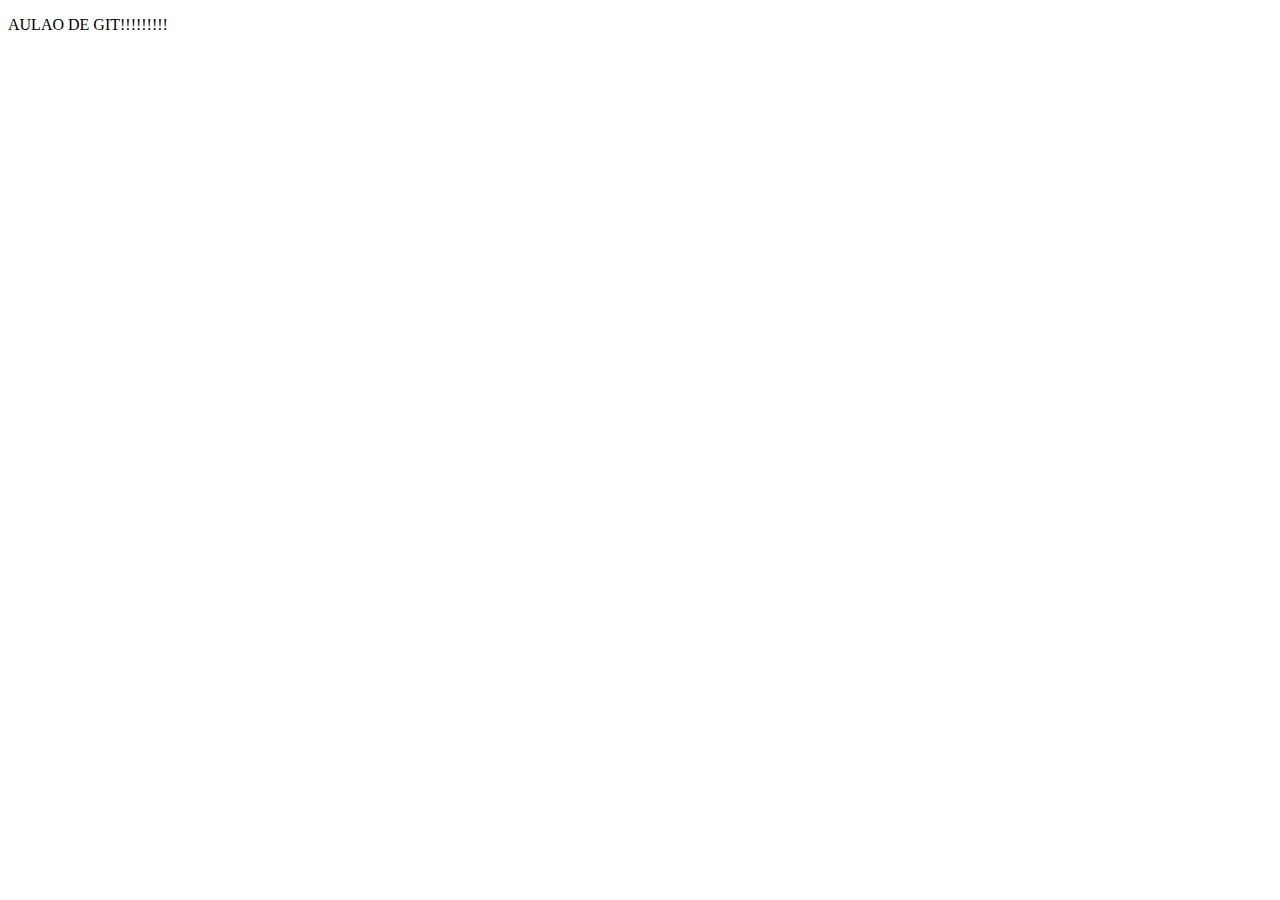
<file: index.html>
<!DOCTYPE html>
<html lang="en">
  <head>
    <meta charset="UTF-8" />
    <meta name="viewport" content="width=device-width, initial-scale=1.0" />
    <title>Document</title>
  </head>
  <body>
    <p>AULAO DE GIT!!!!!!!!!</p>
  </body>
</html>
</file>
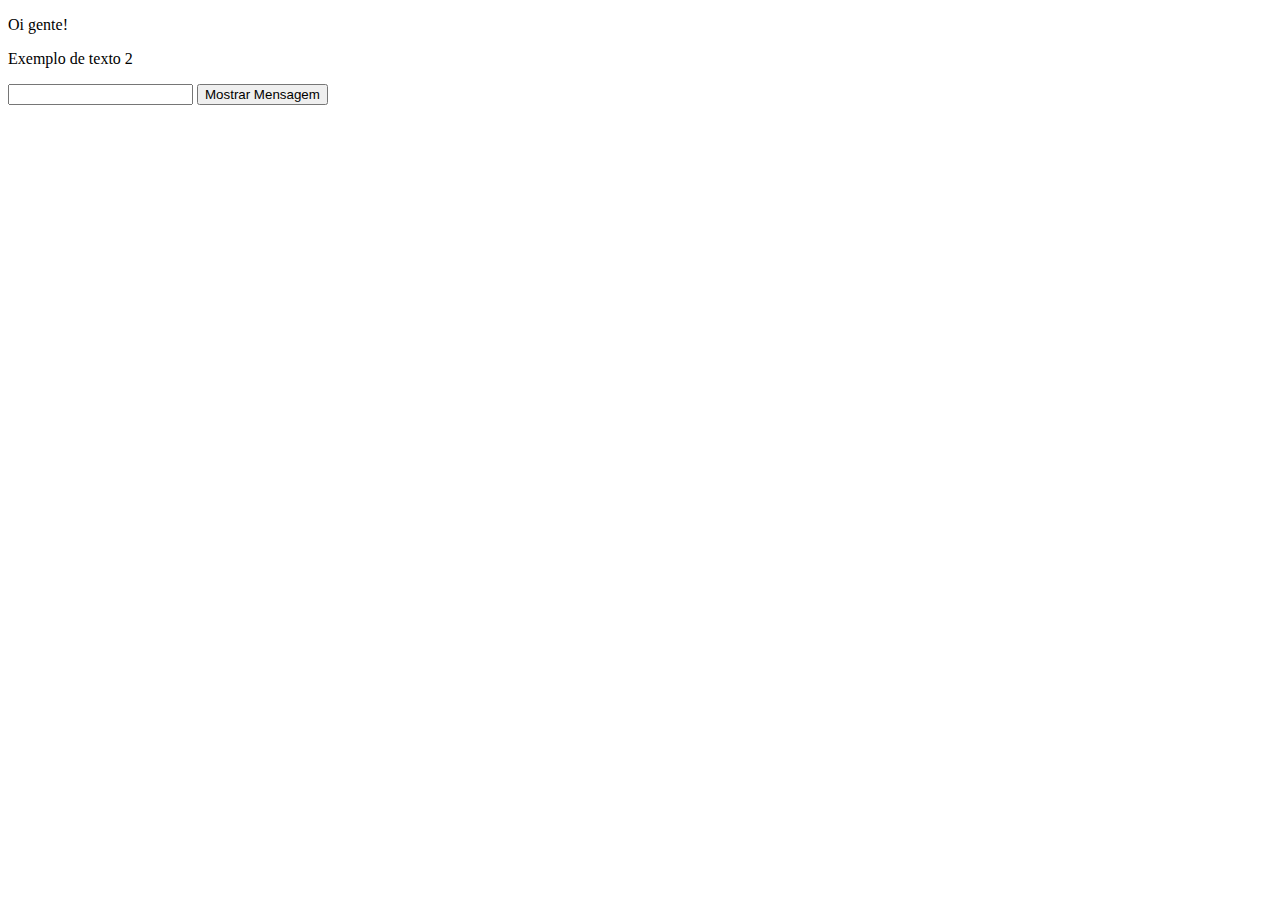
<file: aulas-javascript/exemplos/aula2/index.html>
<!DOCTYPE html>
<html lang="pt-br">
  <head>
    <meta charset="UTF-8" />
    <meta name="viewport" content="width=device-width, initial-scale=1.0" />
    <title>Aula 2 de Javascript</title>
    <script src="script.js" defer></script>
  </head>

  <body>
    <p id="saudacao" class="red">Oi gente!</p>
    <p>Exemplo de texto 2</p>

    <input id="nome" name="nome" />

    <input type="button" onclick="mostrarMensagem()" value="Mostrar Mensagem" />
  </body>
</html>
</file>
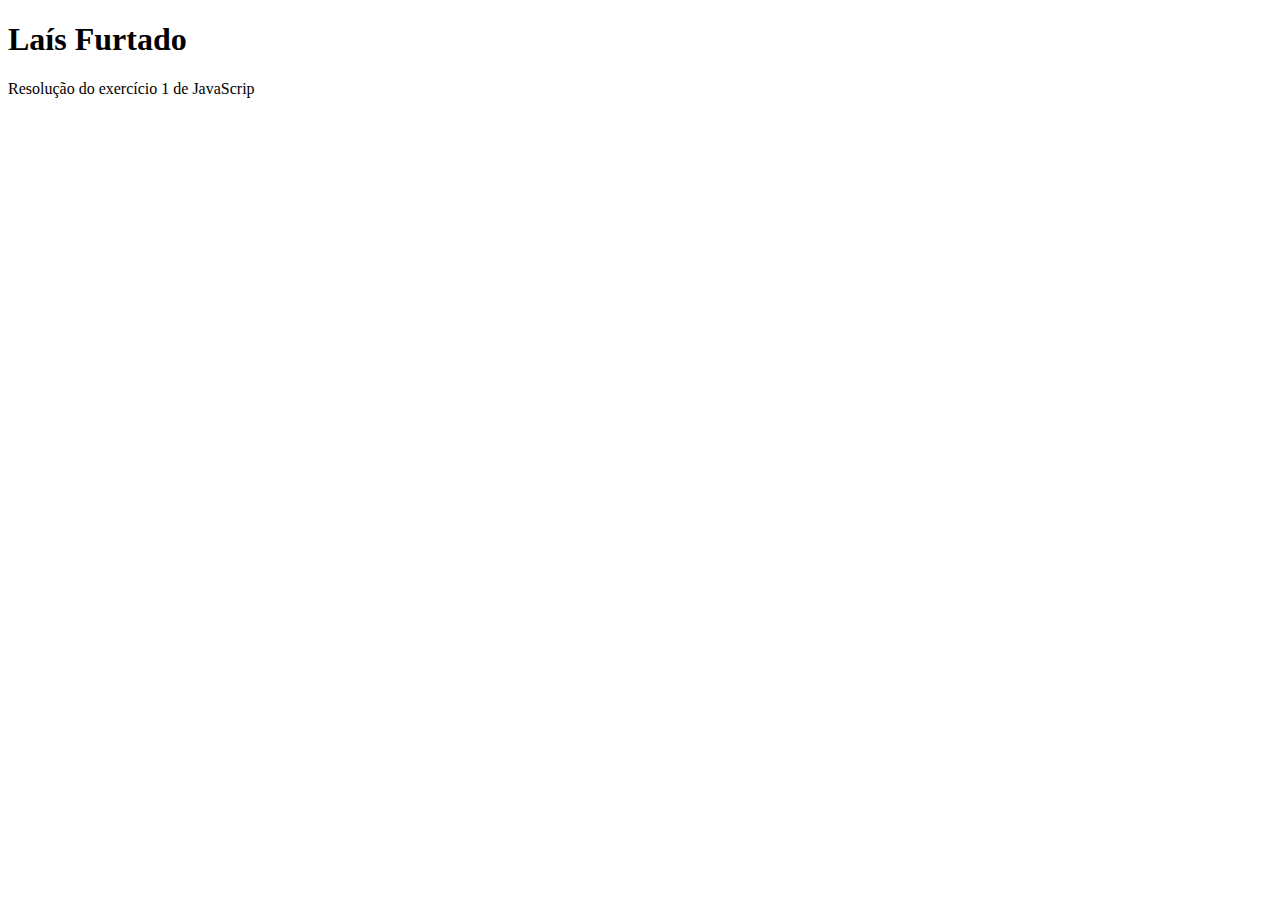
<file: aulas-javascript/exercicios/aula1/index.html>
<!DOCTYPE html>
<html>
    <head>
        <meta charset="UTF-8" />
        <title>Site da Laís Furtado</title>
        <script src="script.js" defer></script>



    </head>
    <body>
        <h1> Laís Furtado</h1>

        Resolução do exercício 1 de JavaScrip 
        

</body>
</html>
</file>
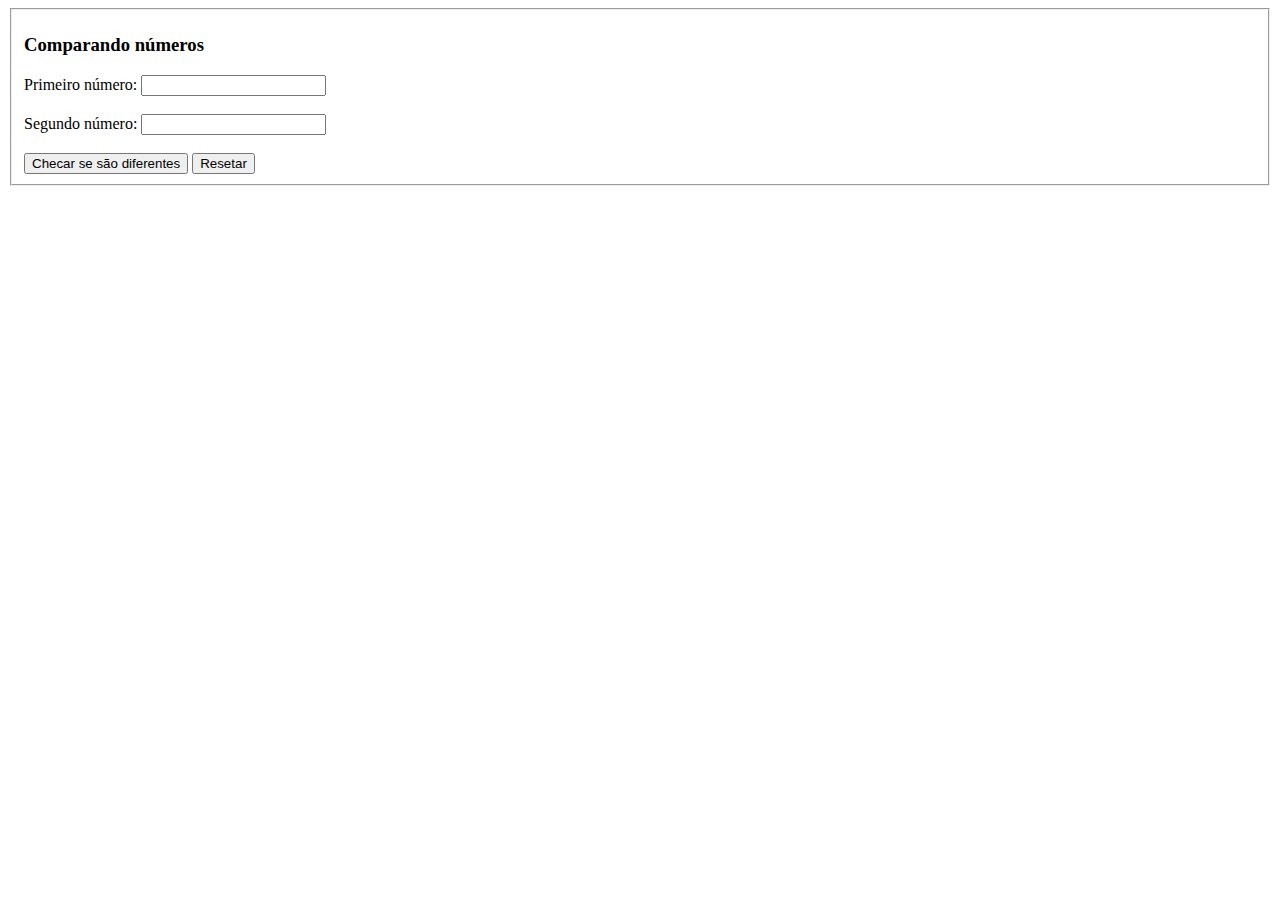
<file: aulas-javascript/exercicios/aula2/index.html>
<!DOCTYPE html>
<html lang="en">
<head>
    <meta charset="UTF-8">
    <meta name="viewport" content="width=device-width, initial-scale=1.0">
       <title>Exercício 2 - JS</title>
       <script src="script.js" defer></script>
</head>
<body>
    
    <fieldset> <form>
        
         <h3> Comparando números </h3>

        
<div> 
    <label for="numero1"> Primeiro número: </label>
<input type="number" id="numero1" name="numero1">
</div>

<br>

<div> 
    <label for="numero2"> Segundo número: </label>
<input type="number" id="numero2" name="numero2">
</div>

<br>

<button onclick='saoDiferentes()'>Checar se são diferentes</button>
<button onclick='resetar()'>Resetar</button>

    </form>
</fieldset>



</body>
</html>
</file>
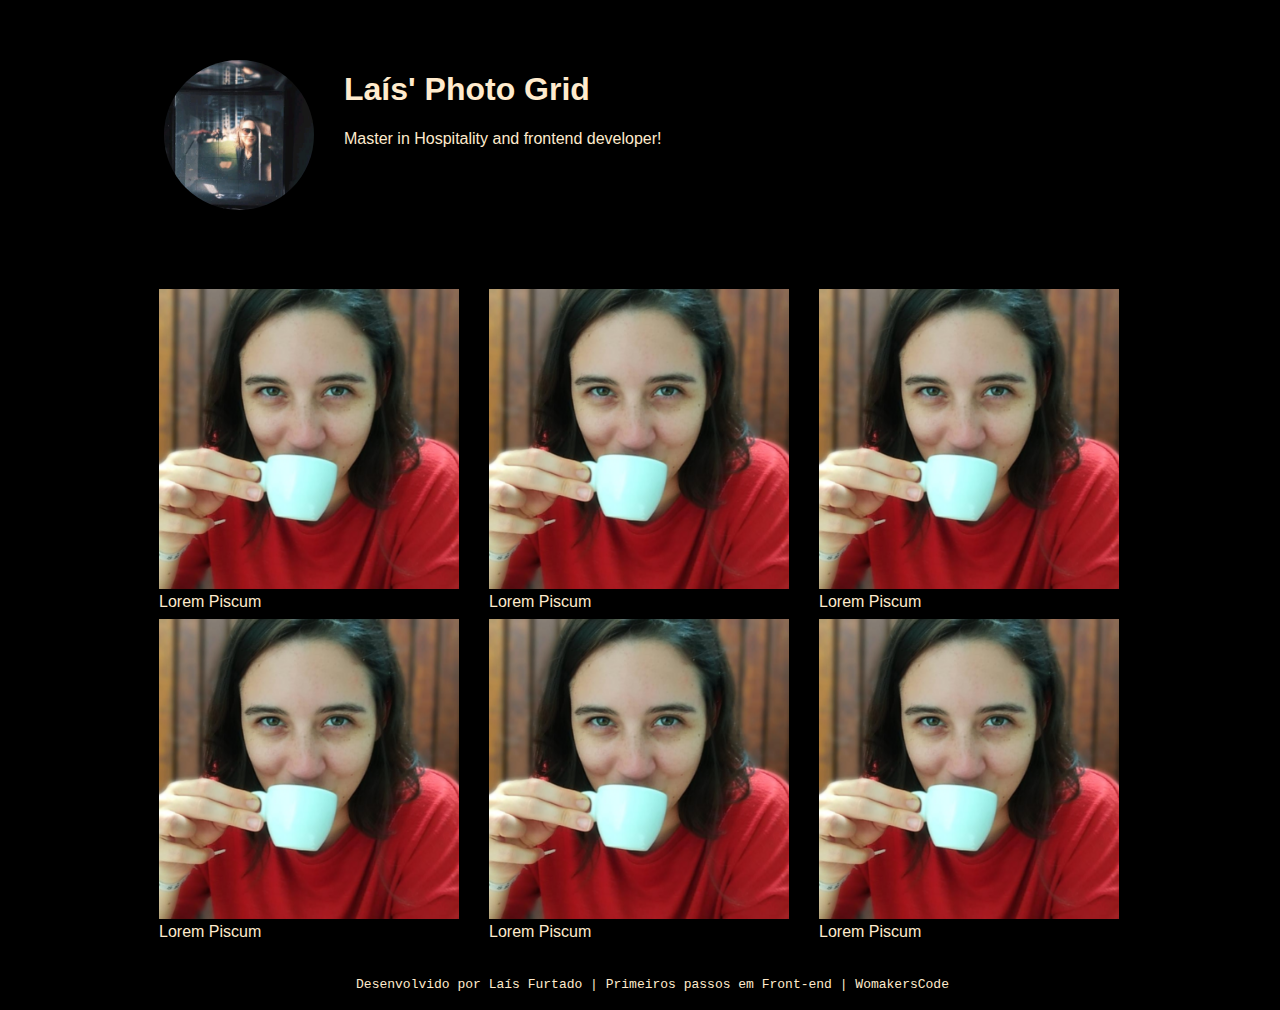
<file: aula-css/exercicios/photo-grid/aula-1/index.html>
<!DOCTYPE html>
<html lang="en">
<head>
    <meta charset="UTF-8">
    <meta name="viewport" content="width=device-width, initial-scale=1.0">
    <title>Photo Grid Laís Furtado</title>
    <link rel="stylesheet" type="text/css" href="style.css"/>
</head>

<body>

    <header>
        <div class="perfil">
            <img src="imagens/eu.jpeg" alt="Mulher vista através de lente Holleiflex"/>
        </div>
<div class="sobre">
    <h1>Laís' Photo Grid</h1>
    <p>Master in Hospitality and frontend developer!</p>
</div>
        </header>

    <div class="container">
        <div class="grid">
            <div class="item">
                <img src="imagens/IMG_20191029_131349_132.jpg" alt="mulher"/>
                <div class="item_detail">
                <span> Lorem Piscum</span>
                </div>
            </div>

            <div class="item">
                <img src="imagens/IMG_20191029_131349_132.jpg" alt="mulher">
                <div class="item_detail">
                <span> Lorem Piscum</span>
        </div>
            </div>

            <div class="item">
                <img src="imagens/IMG_20191029_131349_132.jpg" alt="mulher">
                <div class="item_detail">
                  <span> Lorem Piscum</span>
                </div>
            </div>

            <div class="item">
                <img src="imagens/IMG_20191029_131349_132.jpg" alt="mulher">
                <div class="item_detail">
                <span> Lorem Piscum</span>
                </div>
            </div>

            <div class="item">
                <img src="imagens/IMG_20191029_131349_132.jpg" alt="mulher">
                <div class="item_detail">
                <span> Lorem Piscum</span>
                </div>
            </div>

            <div class="item">
                <img src="imagens/IMG_20191029_131349_132.jpg" alt="mulher">
                <div class="item_detail">
                 <span> Lorem Piscum</span>
                </div>
            </div>
        </div>
    </div>
    <footer>
        <p>Desenvolvido por Laís Furtado | Primeiros passos em Front-end | WomakersCode</p>
    </footer>
</body>
</html>
</file>
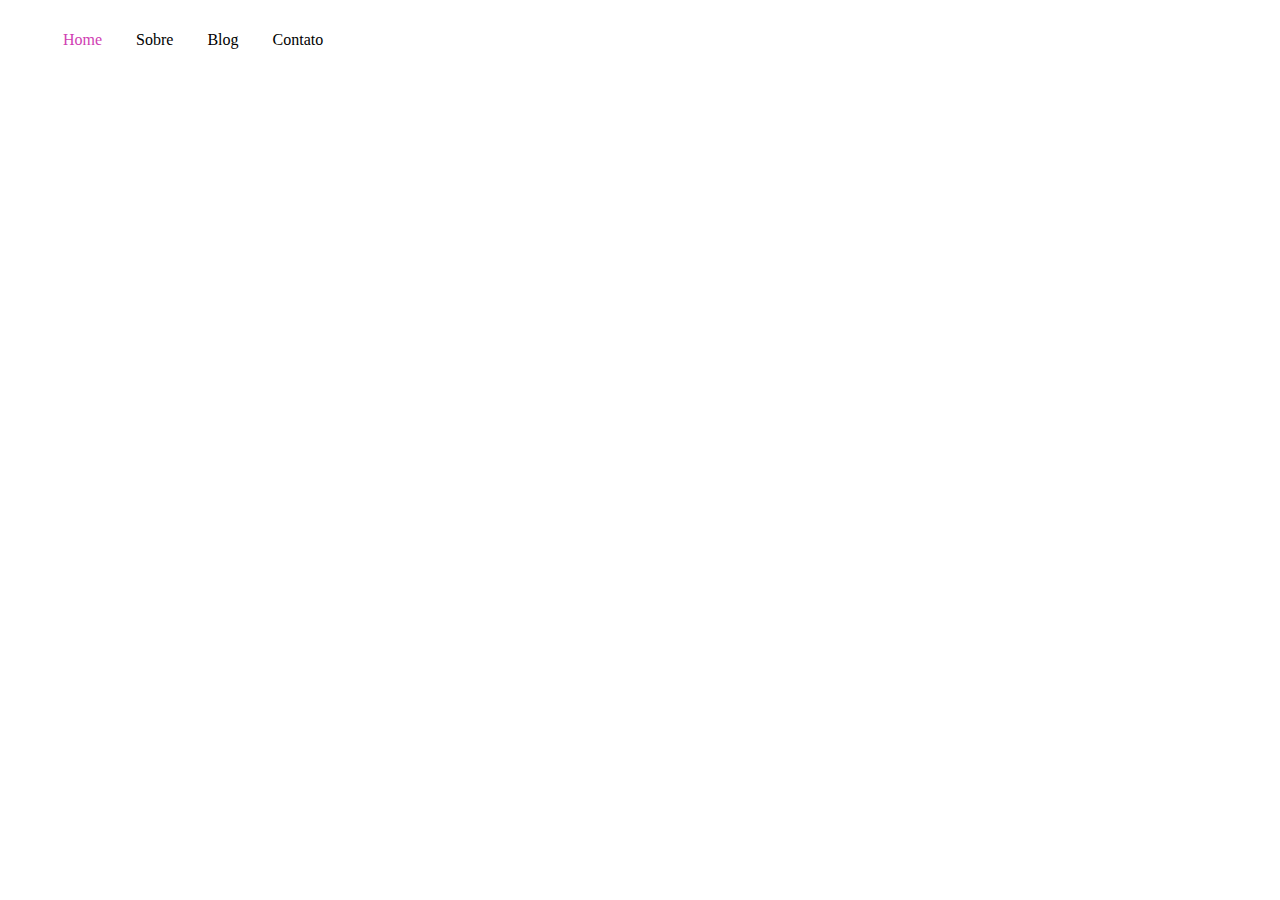
<file: aulas-javascript/exemplos/aula3/exercicio1/index.html>
<!DOCTYPE html>
<html lang="pt-br">
  <head>
    <meta charset="UTF-8" />
    <meta name="viewport" content="width=device-width, initial-scale=1.0" />
    <title>Menu de navegação</title>
    <link rel="stylesheet" href="style.css" />
    <script src="script.js" defer></script>
  </head>

  <body>
    <ul>
      <li class="active">Home</li>
      <li>Sobre</li>
      <li>Blog</li>
      <li>Contato</li>
    </ul>
  </body>
</html>
</file>
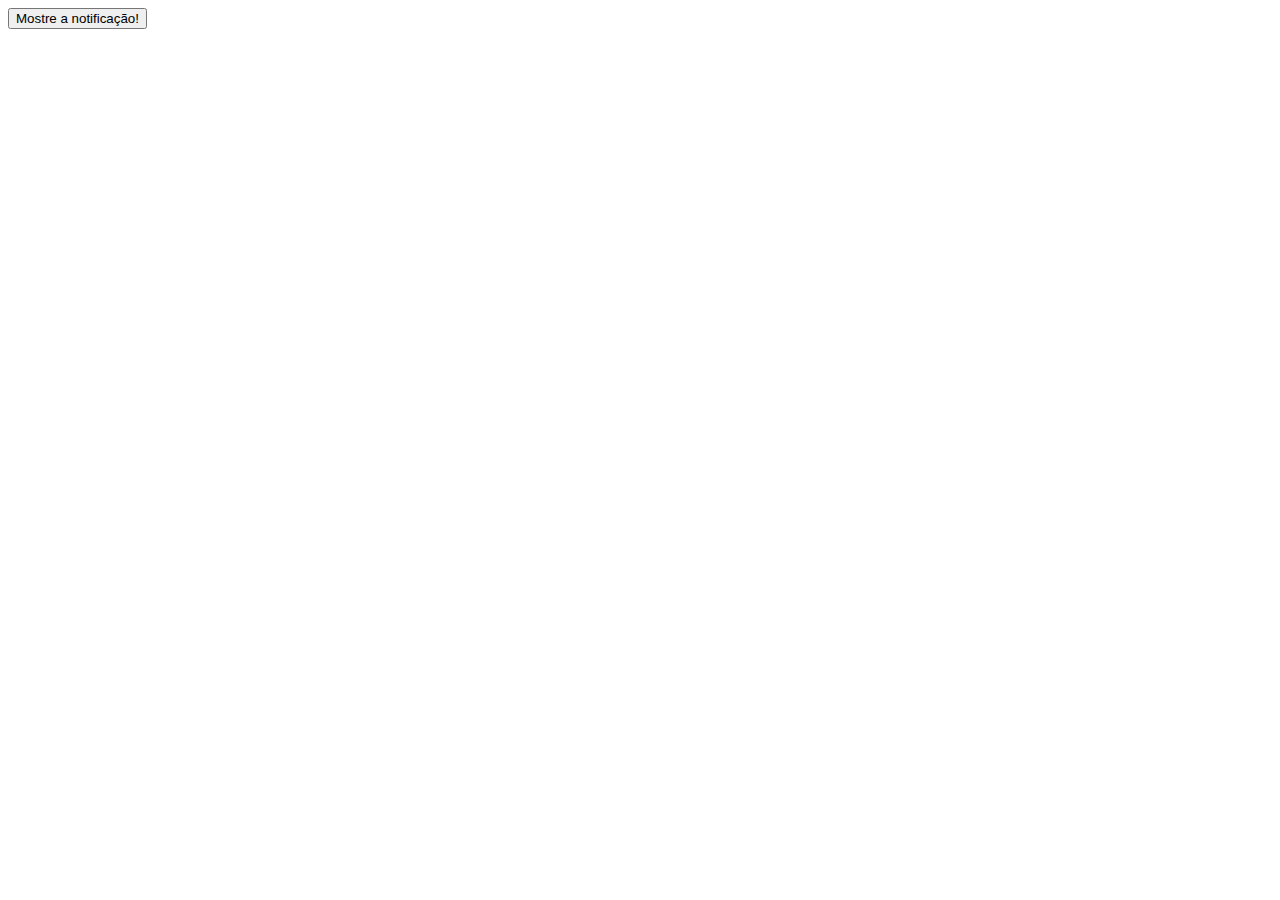
<file: aulas-javascript/exemplos/aula3/exercicio2/index.html>
<!DOCTYPE html>
<html lang="pt-br">
  <head>
    <meta charset="UTF-8" />
    <meta name="viewport" content="width=device-width, initial-scale=1.0" />
    <title>Criando uma notificação</title>
    <link rel="stylesheet" href="style.css" />
    <script src="script.js" defer></script>
  </head>

  <body>
    <button onclick="showNotification()">Mostre a notificação!</button>
  </body>
</html>
</file>
<file: aula-css/exercicios/photo-grid/aula-1/style.css>
body { 
    font-family:Arial, Helvetica, sans-serif; 
    margin: 0;
    padding: 0;
    background-color: black;
}

header { 
    display: flex; 
    justify-content: start;
    margin: 40px auto;
    max-width: 992px;
}

header .perfil { 
    margin: 20px;
}

header .perfil img {
    border-radius: 50%;
    width: 150px;
    height: 150px;
    object-fit: cover;
}
header .sobre {
    margin: 10px;
    color: blanchedalmond;

}

.container {
width: 992px;
margin: 0 auto;
}

.grid {
    display: flex;
    flex-direction: row;
    align-items: center;
    flex-wrap: wrap;
}

.item {
    margin: 10px;
    padding: 5px;
    width: 300px;
    height: 300px;
    flex-direction: row;

}

.item img { 
    width: 100%;
    height: 100%;
    object-fit: cover;
}

.item_detail {
    color: blanchedalmond;
}

footer {
    display: flex;
    justify-content: center;
    color: blanchedalmond;
    font-family: monospace;
    margin: 30px 5px 5px 30px
}
</file>
<file: aulas-javascript/exemplos/aula3/exercicio1/style.css>
.active {
  color: #d040b3;
}

ul > li {
  display: inline-block;
  padding: 15px;
}
</file>
<file: aulas-javascript/exemplos/aula3/exercicio2/style.css>
.success {
  background-color: #c3ddc3;
  border: 1px solid #567b56;
  color: #567b56;
}

.notification {
  width: 300px;
  padding: 15px;
  border-radius: 5px;
  margin-top: 15px;
  position: absolute;
  right: 20px;
  top: 20px;
  opacity: 0;
  transition: opacity 500ms;
}
</file>
